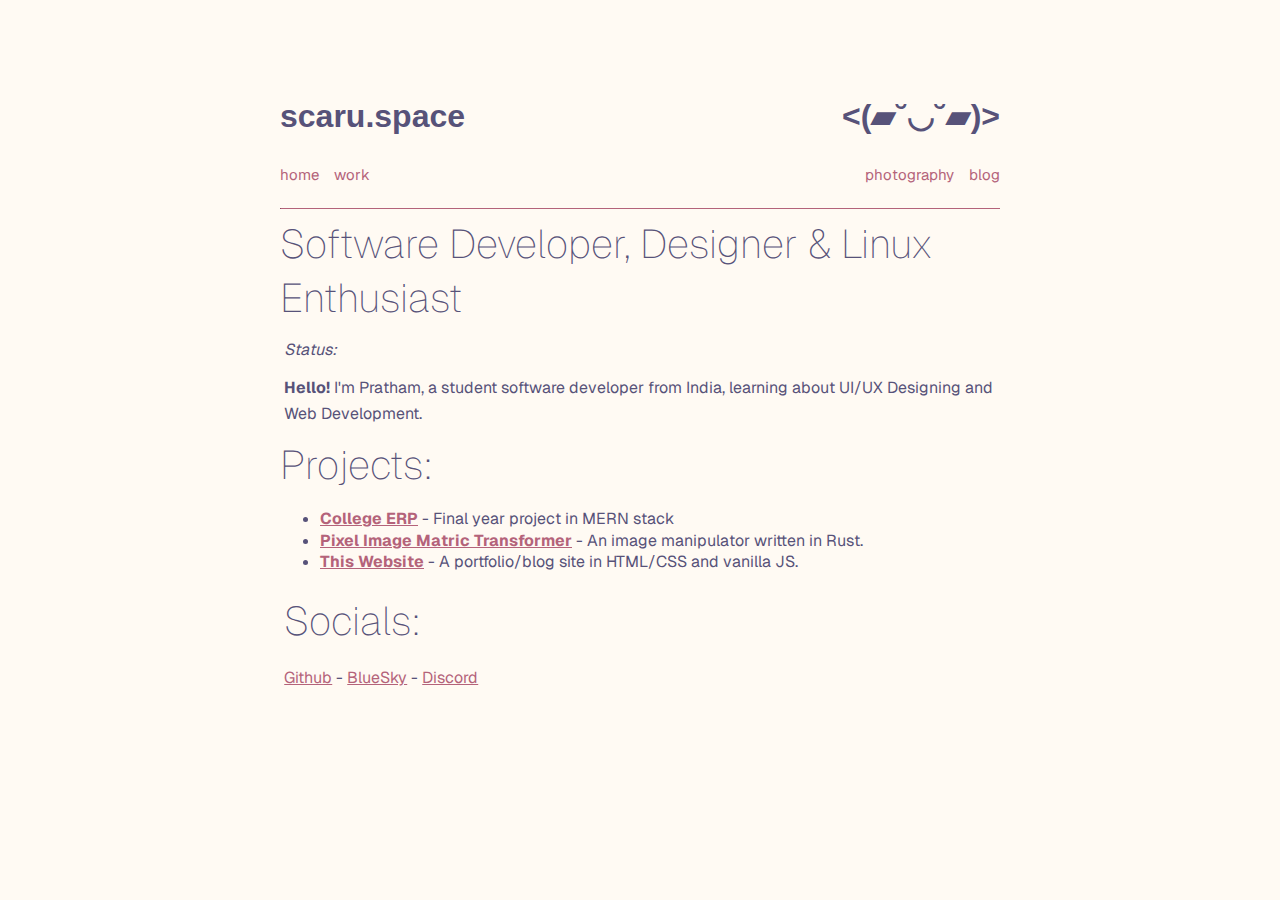
<file: index.html>
<!DOCTYPE html>
<html lang="en">
  <head>
    <meta charset="UTF-8" />
    <meta name="viewport" content="width=device-width, initial-scale=1.0" />
    <link id="theme" rel="stylesheet" href="light.css" type="text/css" />
    <link rel="stylesheet" href="style.css" type="text/css" />
    <link rel="preconnect" href="https://fonts.googleapis.com" />
    <link rel="preconnect" href="https://fonts.gstatic.com" crossorigin />
    <link
      href="https://fonts.googleapis.com/css2?family=Geist:wght@100..900&display=swap"
      rel="stylesheet"
    />
    <script
      src="https://cdnjs.cloudflare.com/ajax/libs/jquery/3.5.1/jquery.min.js"
      integrity="sha512-bLT0Qm9VnAYZDflyKcBaQ2gg0hSYNQrJ8RilYldYQ1FxQYoCLtUjuuRuZo+fjqhx/qtq/1itJ0C2ejDxltZVFg=="
      crossorigin="anonymous"
    ></script>
    <script src="index.js"></script>
    <title>Portfolio</title>
  </head>
  <body>
    <div id="content">
      <div class="parent">
        <h1 style="float: left">scaru.space</h1>
        <h1 style="float: right"><(▰˘◡˘▰)></h1>
      </div>
      <ul class="nav">
        <li class="left">
          <a href="/">home</a>
        </li>
        <li class="left">
          <a href="/work/">work</a>
        </li>
        <li class="right">
          <a href="/blog">blog</a>
        </li>
        <li class="right">
          <a href="/photography">photography</a>
        </li>
      </ul>
      <hr />
      <div class="thin-hd">Software Developer, Designer & Linux Enthusiast</div>
      <p id="status" style="font-style: italic">Status:</p>
      <p>
        <b>Hello!</b> I'm Pratham, a student software developer from India,
        learning about UI/UX Designing and Web Development.
      </p>
      <div class="thin-hd">Projects:</div>
      <ul>
                <li>
          <u
            ><b
              ><a
                href="https://github.com/pratham-qwq/College-Erp"
                target="_blank"
                >College ERP</a
              ></b
            ></u
          >
          - Final year project in MERN stack
        </li>
        <li>
          <u
            ><b
              ><a
                href="https://github.com/pratham-qwq/pixel-matrix-image"
                target="_blank"
                >Pixel Image Matric Transformer</a
              ></b
            ></u
          >
          - An image manipulator written in Rust.
        </li>
        <li>
          <u
            ><b
              ><a
                href="https://github.com/pratham-qwq/my-website"
                target="_blank"
                >This Website</a
              ></b
            ></u
          >
          - A portfolio/blog site in HTML/CSS and vanilla JS.
        </li>
      </ul>
      <p class="thin-hd">Socials:</p>
      <p>
        <u><a href="https://github.com/pratham-qwq/">Github</a></u> -
        <u><a href="https://bsky.app/profile/scaru.space">BlueSky</a></u> -
        <u
          ><a href="https://discordapp.com/users/629518456126963716"
            >Discord</a
          ></u
        >
      </p>
    </div>
  </body>
</html>
</file>
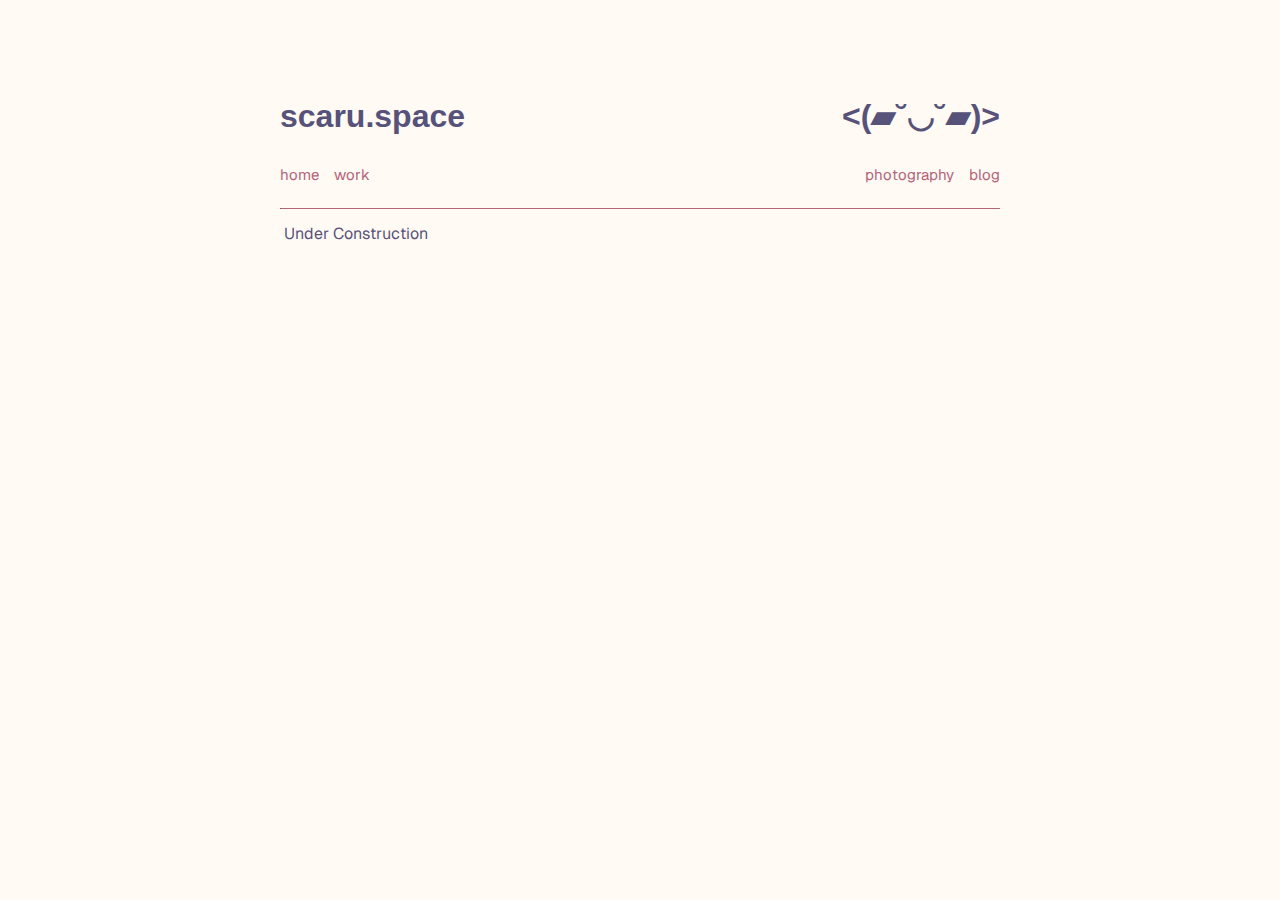
<file: blog/index.html>
<!DOCTYPE html>
<html lang="en">
  <head>
    <meta charset="UTF-8" />
    <meta name="viewport" content="width=device-width, initial-scale=1.0" />
    <link id="theme" rel="stylesheet" href="../light.css" type="text/css" />
    <link rel="stylesheet" href="../style.css" type="text/css" />
    <link rel="preconnect" href="https://fonts.googleapis.com" />
    <link rel="preconnect" href="https://fonts.gstatic.com" crossorigin />
    <link
      href="https://fonts.googleapis.com/css2?family=Geist:wght@100..900&display=swap"
      rel="stylesheet"
    />
    <script
      src="https://cdnjs.cloudflare.com/ajax/libs/jquery/3.5.1/jquery.min.js"
      integrity="sha512-bLT0Qm9VnAYZDflyKcBaQ2gg0hSYNQrJ8RilYldYQ1FxQYoCLtUjuuRuZo+fjqhx/qtq/1itJ0C2ejDxltZVFg=="
      crossorigin="anonymous"
    ></script>
    <script src="../index.js"></script>
    <title>Portfolio</title>
  </head>
  <body></body>
      <div class="parent">
        <h1 style="float: left">scaru.space</h1>
        <h1 style="float: right"><(▰˘◡˘▰)></h1>
      </div>
      <ul class="nav">
        <li class="left">
          <a href="/">home</a>
        </li>
        <li class="left">
          <a href="/work/">work</a>
        </li>
        <li class="right">
          <a href="/blog">blog</a>
        </li>
        <li class="right">
          <a href="/photography">photography</a>
        </li>
      </ul>
      <hr />
         <div id="content">
           <p>Under Construction</p>
         </div>
  </body>
</html>
</file>
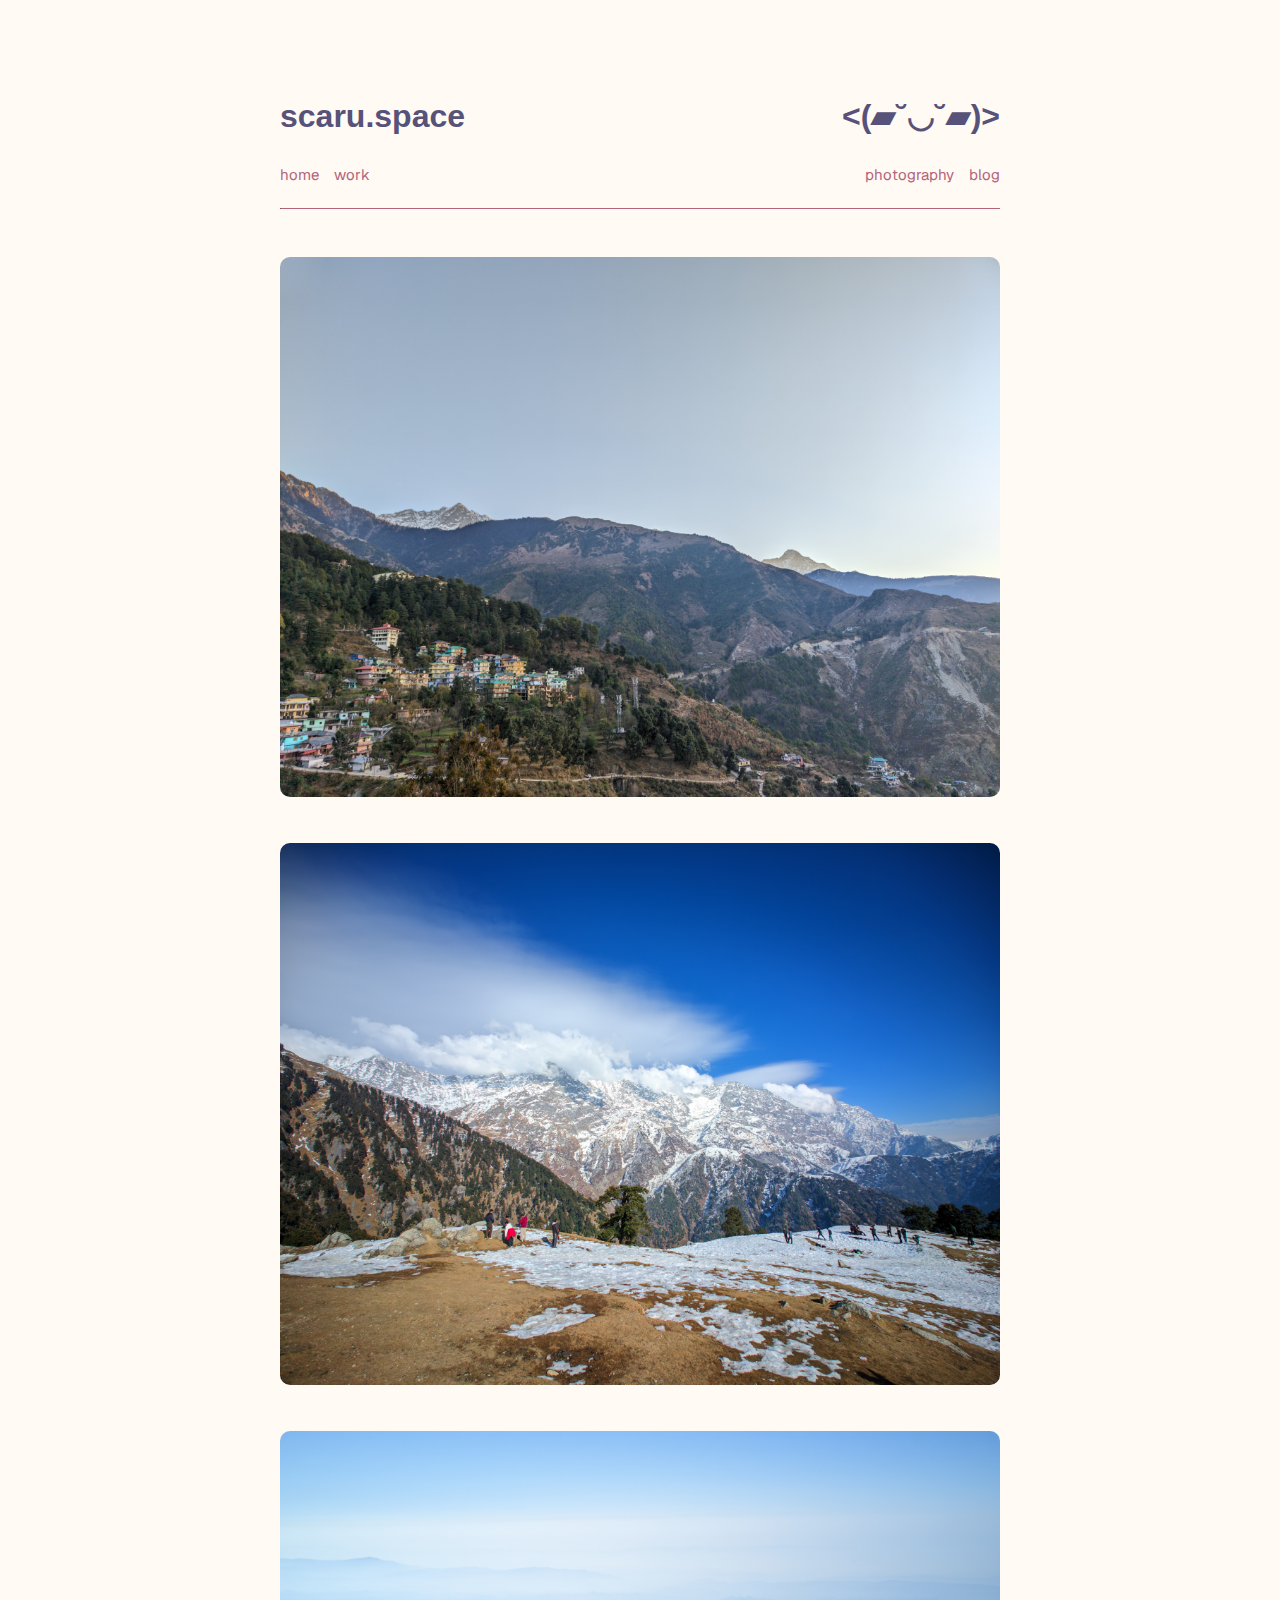
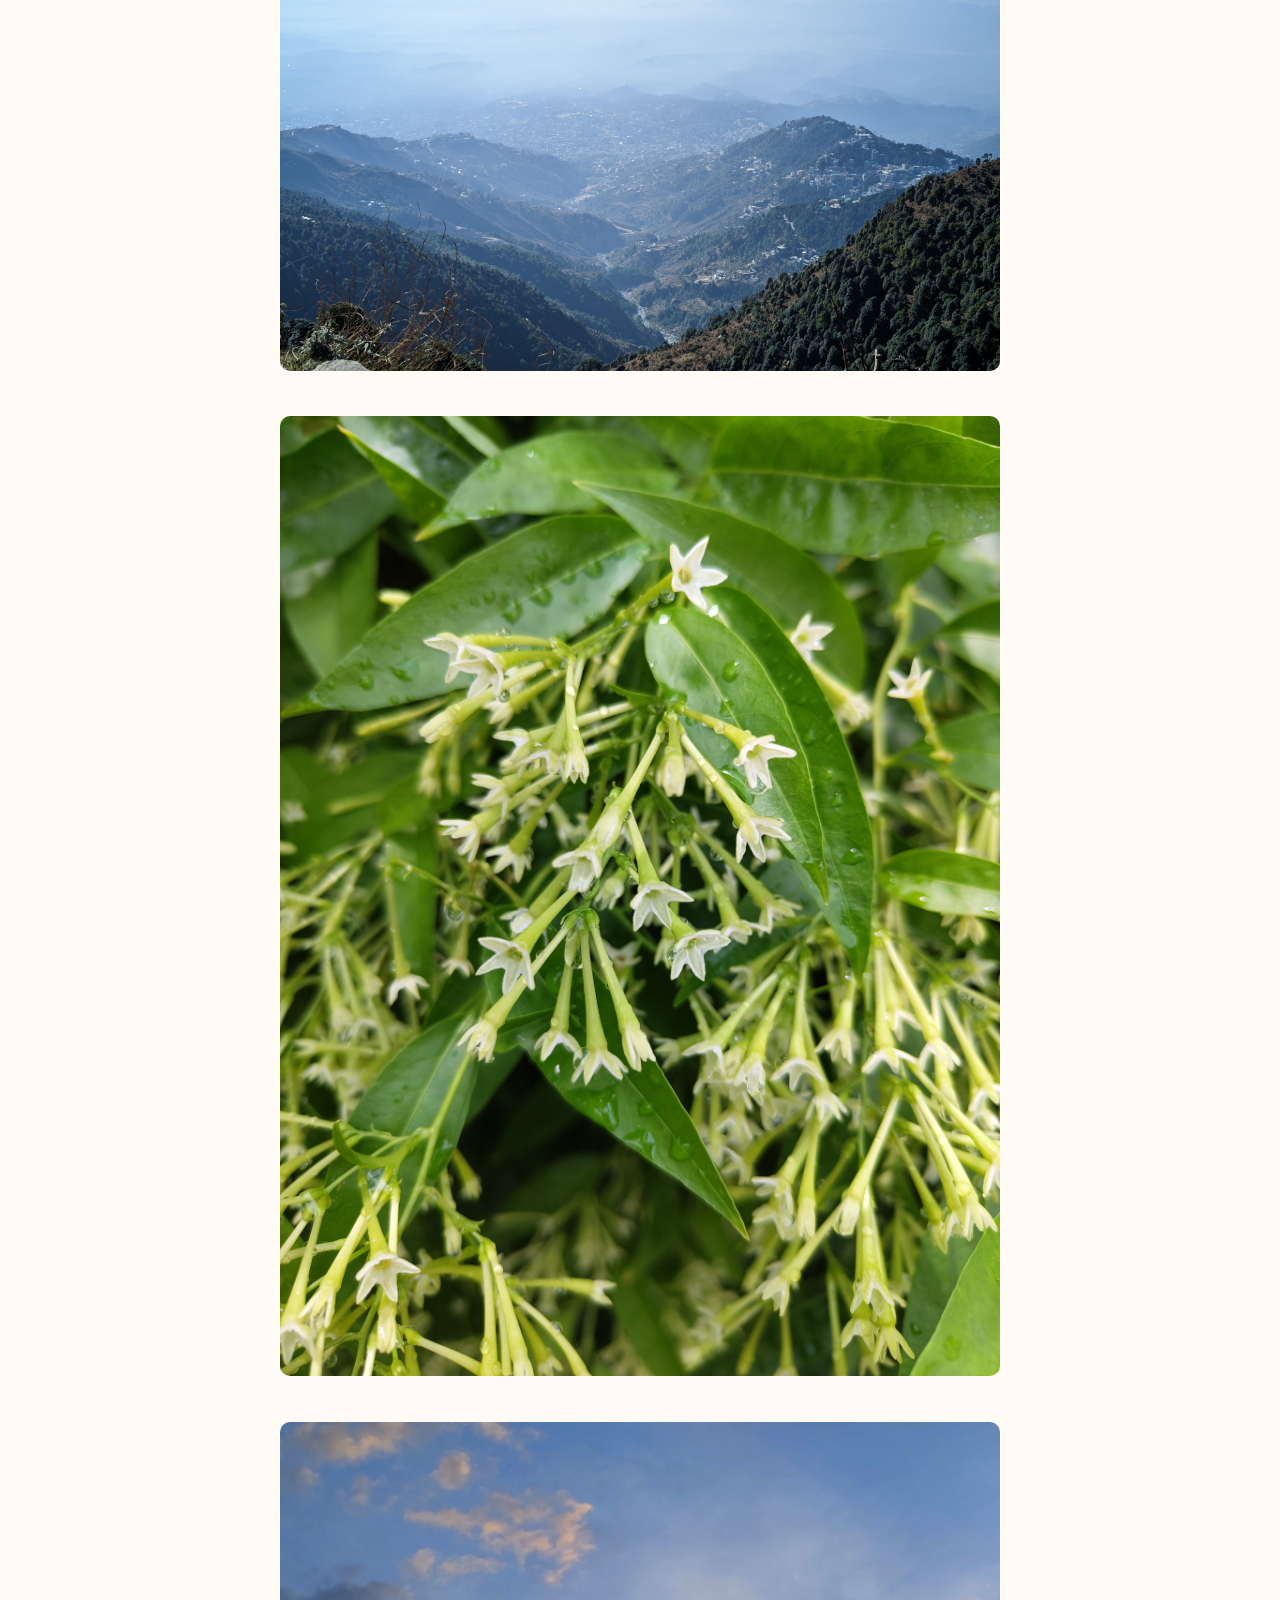
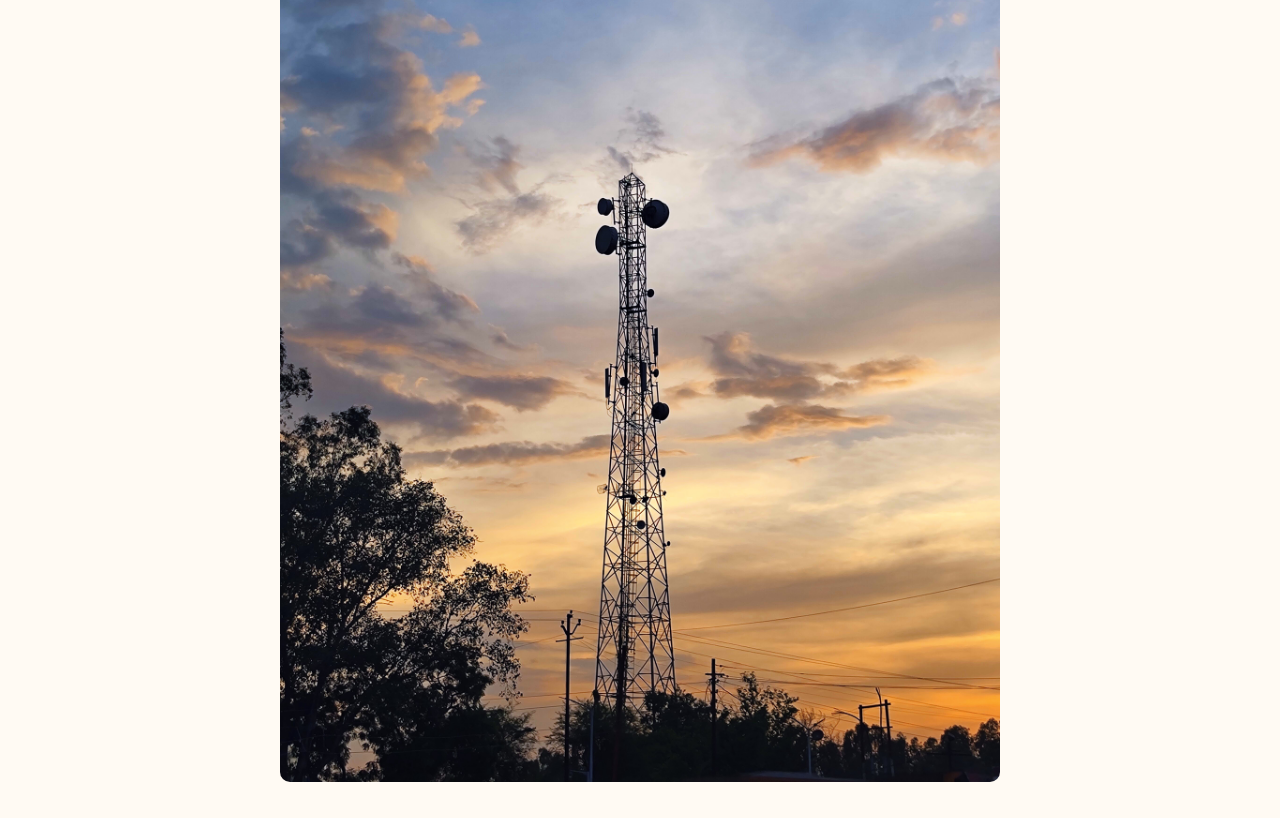
<file: photography/index.html>
<!DOCTYPE html>
<html lang="en">
  <head>
    <meta charset="UTF-8" />
    <meta name="viewport" content="width=device-width, initial-scale=1.0" />
    <link id="theme" rel="stylesheet" href="/light.css" type="text/css" />
    <link rel="stylesheet" href="/style.css" type="text/css" />
    <link rel="preconnect" href="https://fonts.googleapis.com" />
    <link rel="preconnect" href="https://fonts.gstatic.com" crossorigin />
    <link
      href="https://fonts.googleapis.com/css2?family=Geist:wght@100..900&display=swap"
      rel="stylesheet"
    />
    <script
      src="https://cdnjs.cloudflare.com/ajax/libs/jquery/3.5.1/jquery.min.js"
      integrity="sha512-bLT0Qm9VnAYZDflyKcBaQ2gg0hSYNQrJ8RilYldYQ1FxQYoCLtUjuuRuZo+fjqhx/qtq/1itJ0C2ejDxltZVFg=="
      crossorigin="anonymous"
    ></script>
    <script src="../index.js"></script>
    <title>Portfolio</title>
  </head>
  <body></body>
      <div class="parent">
        <h1 style="float: left">scaru.space</h1>
        <h1 style="float: right"><(▰˘◡˘▰)></h1>
      </div>
      <ul class="nav">
        <li class="left">
          <a href="/">home</a>
        </li>
        <li class="left">
          <a href="/work/">work</a>
        </li>
        <li class="right">
          <a href="/blog">blog</a>
        </li>
        <li class="right">
          <a href="/photography">photography</a>
        </li>
      </ul>
      <hr />
         <div id="content">
                <img src="/photography/photos/photo_1.jpg"/>
                <img src="/photography/photos/photo_2.jpg">
                <img src="/photography/photos/photo_3.jpg">
                <img src="/photography/photos/photo_4.jpg">
                <img src="/photography/photos/photo_5.jpg">
         </div>
  </body>
</html>
</file>
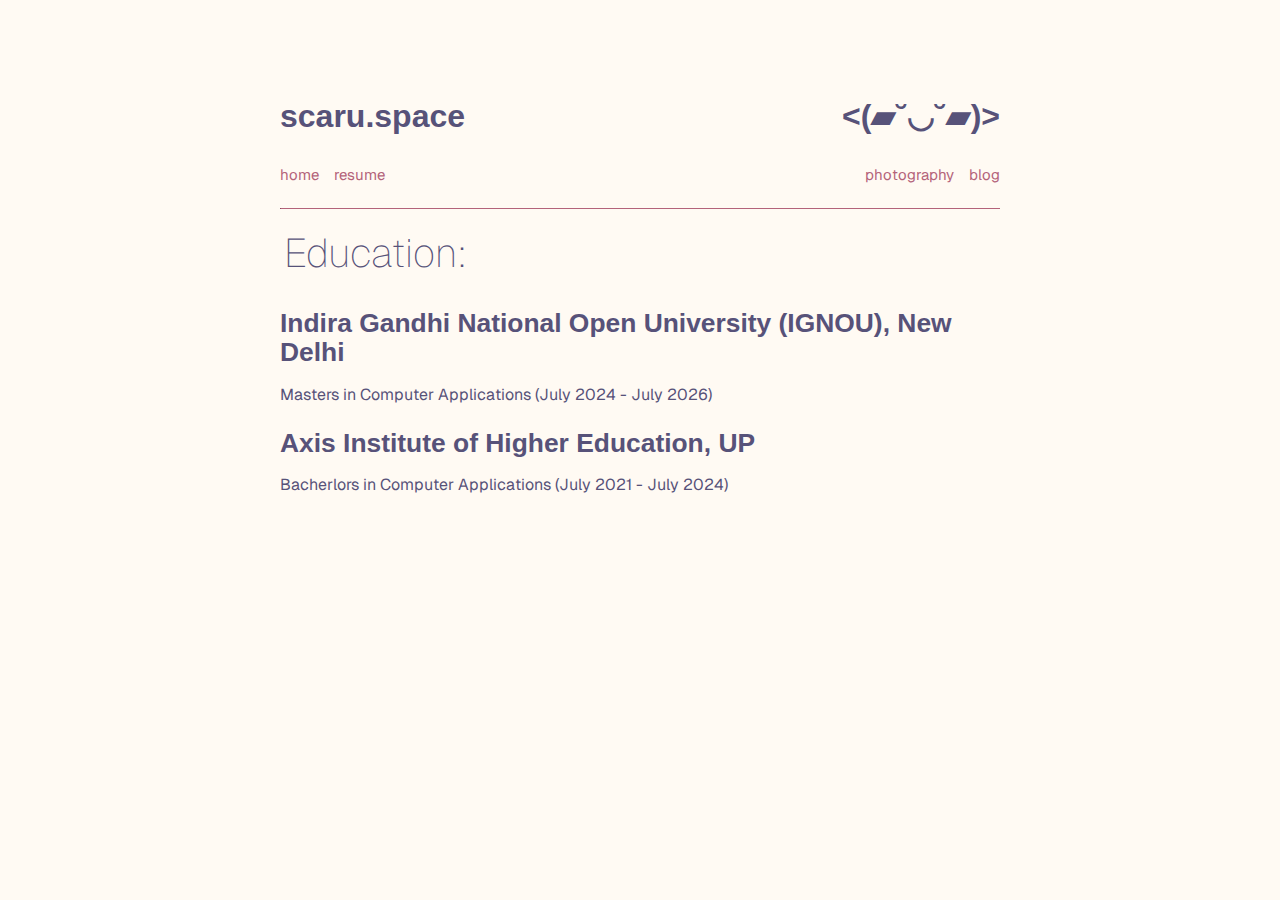
<file: resume/index.html>
<!DOCTYPE html>
<html lang="en">
  <head>
    <meta charset="UTF-8" />
    <meta name="viewport" content="width=device-width, initial-scale=1.0" />
    <link id="theme" rel="stylesheet" href="/light.css" type="text/css" />
    <link rel="stylesheet" href="../style.css" type="text/css" />
    <link rel="preconnect" href="https://fonts.googleapis.com" />
    <link rel="preconnect" href="https://fonts.gstatic.com" crossorigin />
    <link
      href="https://fonts.googleapis.com/css2?family=Geist:wght@100..900&display=swap"
      rel="stylesheet"
    />
    <script
      src="https://cdnjs.cloudflare.com/ajax/libs/jquery/3.5.1/jquery.min.js"
      integrity="sha512-bLT0Qm9VnAYZDflyKcBaQ2gg0hSYNQrJ8RilYldYQ1FxQYoCLtUjuuRuZo+fjqhx/qtq/1itJ0C2ejDxltZVFg=="
      crossorigin="anonymous"
    ></script>
    <script src="../index.js"></script>
    <title>Portfolio</title>
  </head>
  <body>
    <div class="parent">
      <h1 style="float: left">scaru.space</h1>
      <h1 style="float: right"><(▰˘◡˘▰)></h1>
    </div>
    <ul class="nav">
      <li class="left">
        <a href="/">home</a>
      </li>
      <li class="left">
        <a href="/resume/">resume</a>
      </li>
      <li class="right">
        <a href="/blog">blog</a>
      </li>
      <li class="right">
        <a href="/photography">photography</a>
      </li>
    </ul>
    <hr />
    <div id="content">
      <p class="thin-hd">Education:</p>
      <h2>Indira Gandhi National Open University (IGNOU), New Delhi</h2>
      Masters in Computer Applications (July 2024 - July 2026)
      <h2>Axis Institute of Higher Education, UP</h2>
      Bacherlors in Computer Applications (July 2021 - July 2024)
      </ul>
    </div>
  </body>
</html>
</file>
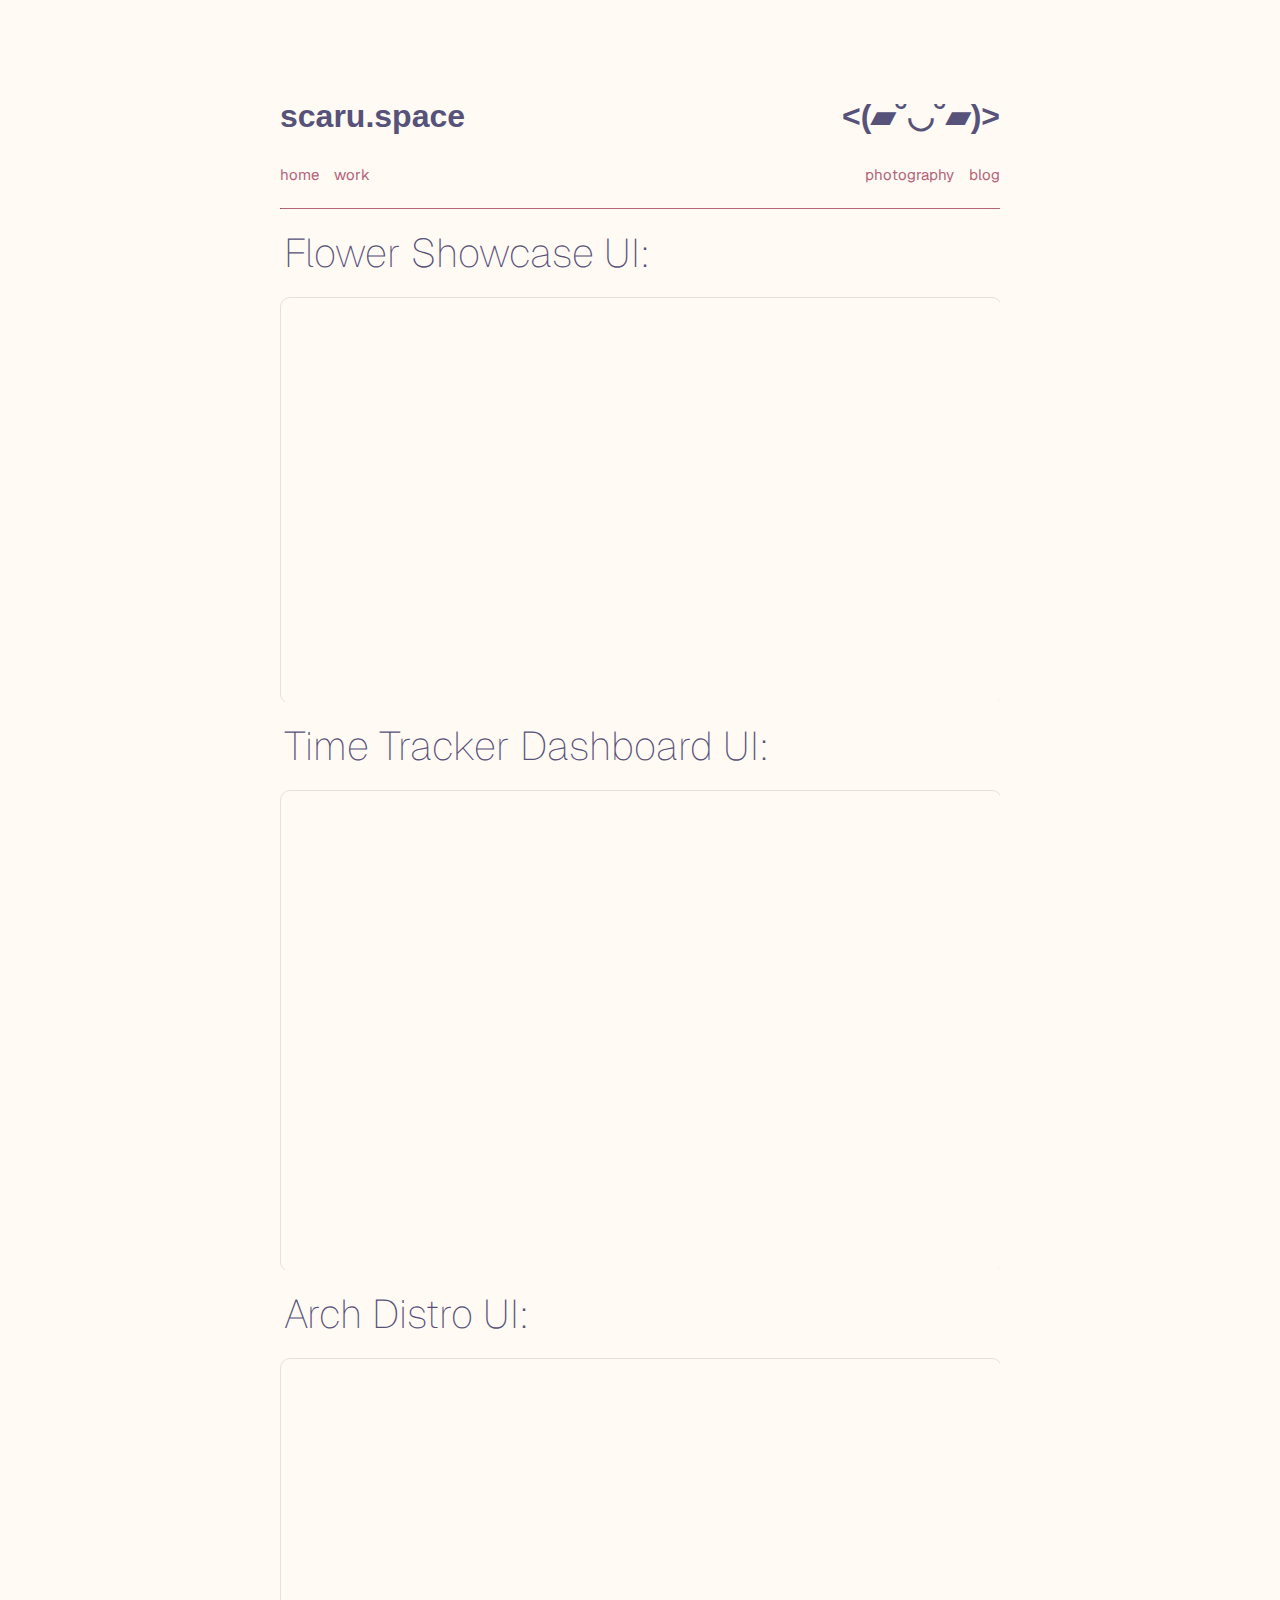
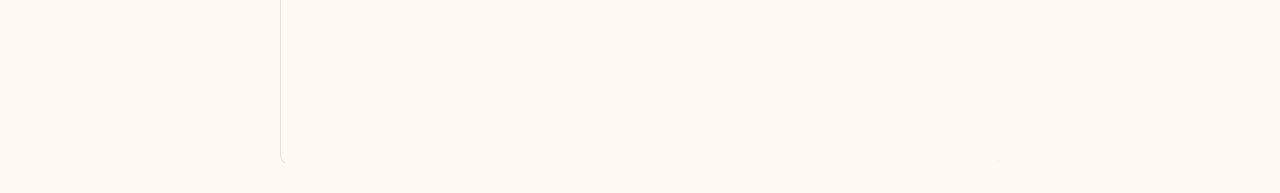
<file: work/index.html>
<!DOCTYPE html>
<html lang="en">
  <head>
    <meta charset="UTF-8" />
    <meta name="viewport" content="width=device-width, initial-scale=1.0" />
    <link id="theme" rel="stylesheet" href="/light.css" type="text/css" />
    <link rel="stylesheet" href="../style.css" type="text/css" />
    <link rel="preconnect" href="https://fonts.googleapis.com" />
    <link rel="preconnect" href="https://fonts.gstatic.com" crossorigin />
    <link
      href="https://fonts.googleapis.com/css2?family=Geist:wght@100..900&display=swap"
      rel="stylesheet"
    />
    <script
      src="https://cdnjs.cloudflare.com/ajax/libs/jquery/3.5.1/jquery.min.js"
      integrity="sha512-bLT0Qm9VnAYZDflyKcBaQ2gg0hSYNQrJ8RilYldYQ1FxQYoCLtUjuuRuZo+fjqhx/qtq/1itJ0C2ejDxltZVFg=="
      crossorigin="anonymous"
    ></script>
    <script src="../index.js"></script>
    <title>Portfolio</title>
  </head>
  <body>
    <div class="parent">
      <h1 style="float: left">scaru.space</h1>
      <h1 style="float: right"><(▰˘◡˘▰)></h1>
    </div>
    <ul class="nav">
      <li class="left">
        <a href="/">home</a>
      </li>
      <li class="left">
        <a href="/work/">work</a>
      </li>
      <li class="right">
        <a href="/blog">blog</a>
      </li>
      <li class="right">
        <a href="/photography">photography</a>
      </li>
    </ul>
    <hr />
    <div id="content">
      <p class="thin-hd">Flower Showcase UI:</p><div class="container-169">
        <iframe class="responsive-iframe" style="border: 1px solid rgba(0, 0, 0, 0.1);" width="854" height="480" src="https://embed.figma.com/proto/VSAXPbypL2Zu3lysvueAF8/Flower-Showcase?node-id=2-3&p=f&scaling=scale-down-width&content-scaling=fixed&page-id=0%3A1&embed-host=share&footer=false" allowfullscreen></iframe>
        </div>
      <p class="thin-hd">Time Tracker Dashboard UI:</p><div class="container-32">
        <iframe class="responsive-iframe" style="border: 1px solid rgba(0, 0, 0, 0.1);" width="700" height="450" src="https://embed.figma.com/proto/7XkSpxhWtukLkJjlsTeatA/Work-Dashboard?node-id=1-3&scaling=scale-down-width&content-scaling=fixed&embed-host=share&footer=false" allowfullscreen></iframe>
        </div>
      <p class="thin-hd">Arch Distro UI:</p><div class="container-169">
        <iframe class="responsive-iframe" style="border: 1px solid rgba(0, 0, 0, 0.1);" width="854" height="480" src="https://embed.figma.com/proto/sFIDWicoTqsaBaBGAsLzWi/Distro-UI?node-id=1-2&p=f&scaling=scale-down-width&content-scaling=fixed&page-id=0%3A1&embed-host=share&footer=false" allowfullscreen></iframe>
        </div>
    </div>
  </body>
</html>
</file>
<file: light.css>
body {
  color: #575279;
  background-color: #fffaf3;
}
hr {
  border-top: #b4637a;
  border-color: #b4637a;
}

a {
  text-decoration: none;
  color: #b4637a;
}
u {
  color: #b4637a;
}
</file>
<file: style.css>
html {
  font-size: 50%;
  font-family: -apple-system, "Geist", "Segoe UI", Roboto,
    "Helvetica Neue", Arial, "Noto Sans", sans-serif;
}

body {
  font-size: 2rem;
  line-height: 1.35;
  max-width: 90rem;
  margin: auto;
  padding: 30px;
  padding-top: 75px;
}
.parent {
  overflow: hidden;
}

@media (max-width: 684px) {
  body {
    font-size: 1.53rem;
  }
}
@media (max-width: 382px) {
  body {
    font-size: 1.35rem;
  }
}
h1,
h2,
h3,
h4,
h5,
h6 {
  line-height: 1.1;
  font-family: -apple-system, BlinkMacSystemFont, "Segoe UI", Roboto,
    "Helvetica Neue", Arial, "Noto Sans", sans-serif;
  font-weight: 700;
  margin-top: 3rem;
  margin-bottom: 2rem;
  overflow-wrap: break-word;
  word-wrap: break-word;
  -ms-word-break: break-all;
  word-break: break-word;
}

h1 {
  font-size: 2em;
}

h2 {
  font-size: 1.65em;
}

small,
sub,
sup {
  font-size: 75%;
}

.nav {
  font-size: 15px;
  list-style-type: none;
  margin: 0;
  padding: 0;
  overflow: hidden;
}
.left {
  float: left;
  margin: 1em;
  margin-left: 0;
  text-align: left;
}
ul {
  font-size: 2rem;
}
.right {
  float: right;
  margin: 1em;
  margin-right: 0;
  text-align: right;
}
.thin-hd {
  font-weight: lighter;
  font-size: 40px;
}
p {
  margin: 1rex;
  margin-top: 12px;
  margin-bottom: 12px;
  line-height: 1.6;
  font-size: 2rem;
}
.main {
  margin-top: 1.5em;
}
img,
video {
  height: auto;
  max-width: 100%;
  margin-top: 40px;
  margin-bottom: 0rem;
  border-radius: 10px;
}
.container-169 {
  border-radius: 5px;
  position: relative;
  overflow: hidden;
  width: 100%;
  padding-top: 56.25%; /* 16:9 Aspect Ratio (divide 9 by 16 = 0.5625) */
}
.container-32 {
  border-radius: 5px;
  position: relative;
  overflow: hidden;
  width: 100%;
  padding-top: 66.66%; /* 16:9 Aspect Ratio (divide 9 by 16 = 0.5625) */
}

/* Then style the iframe to fit in the container div with full height and width */
.responsive-iframe {
  border-radius: 10px;
  position: absolute;
  top: 0;
  left: 0;
  bottom: 0;
  right: 0;
  width: 100%;
  height: 100%;
}
</file>
